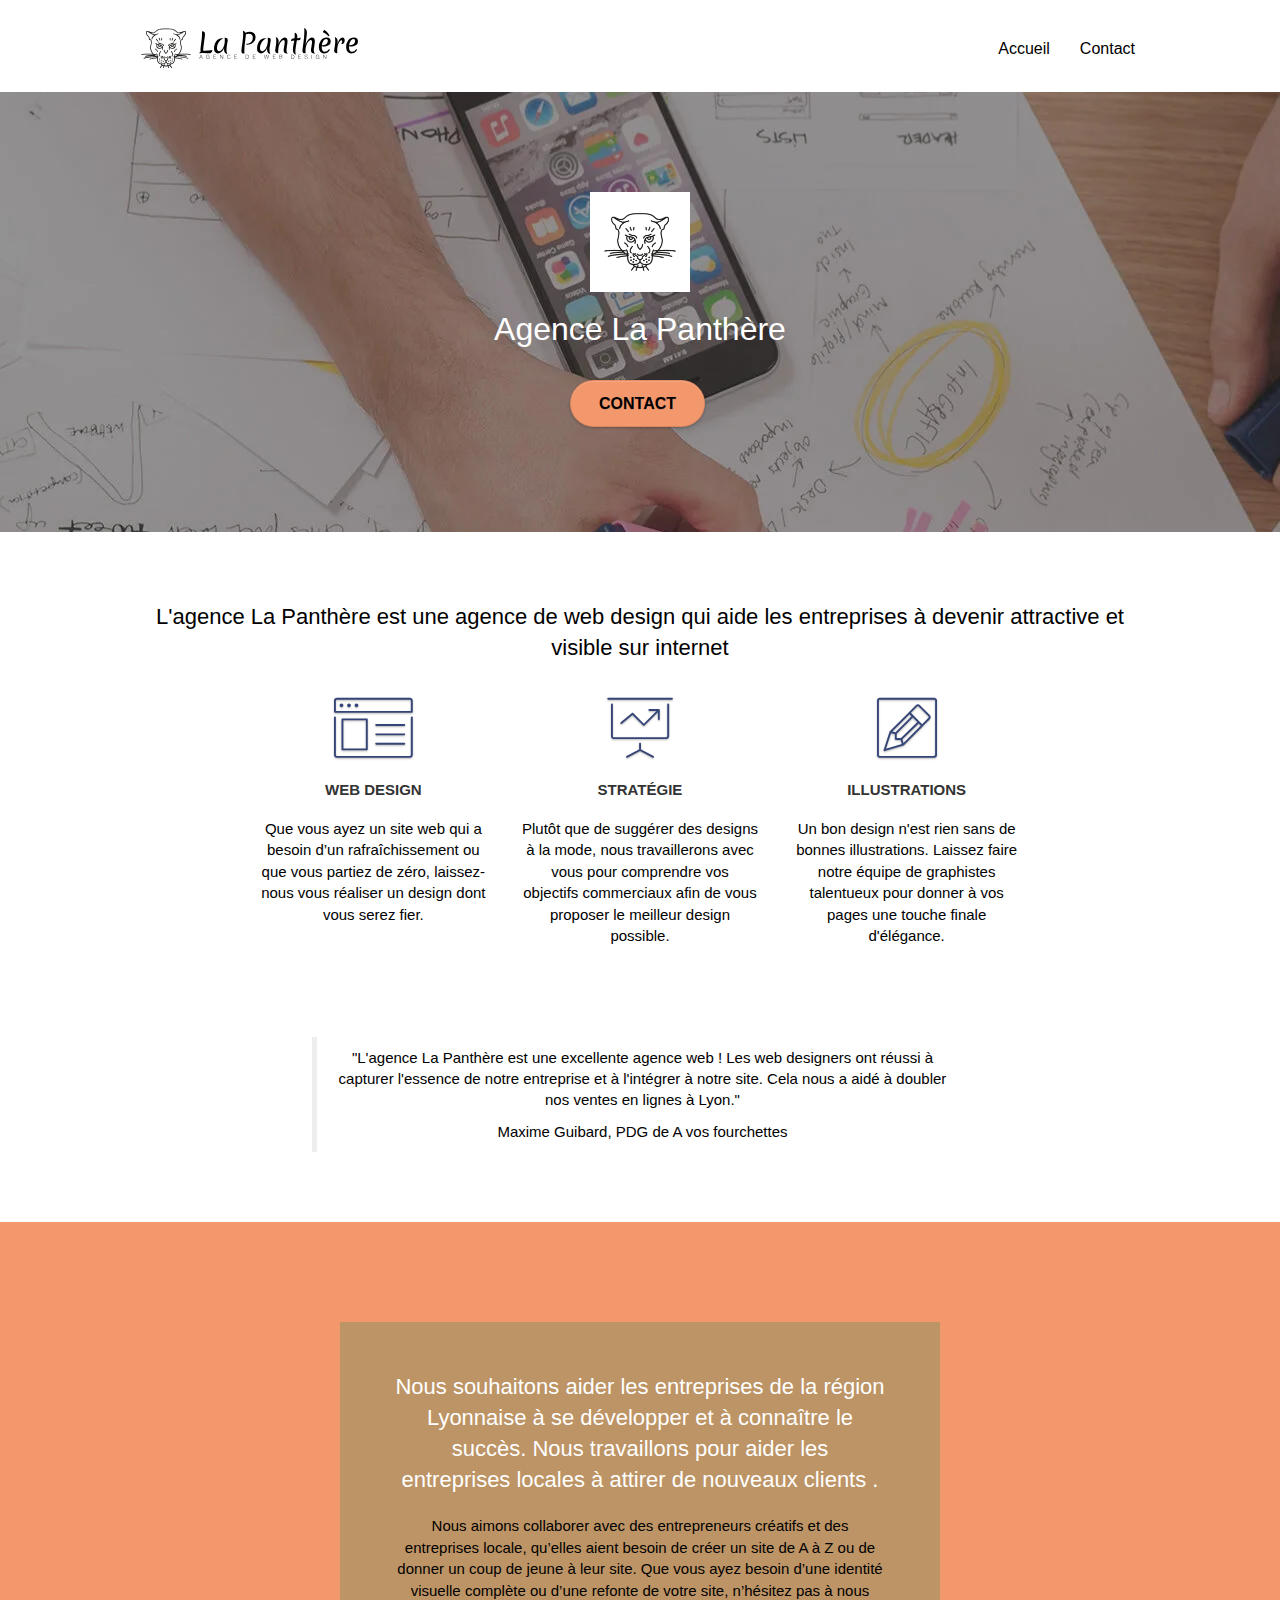
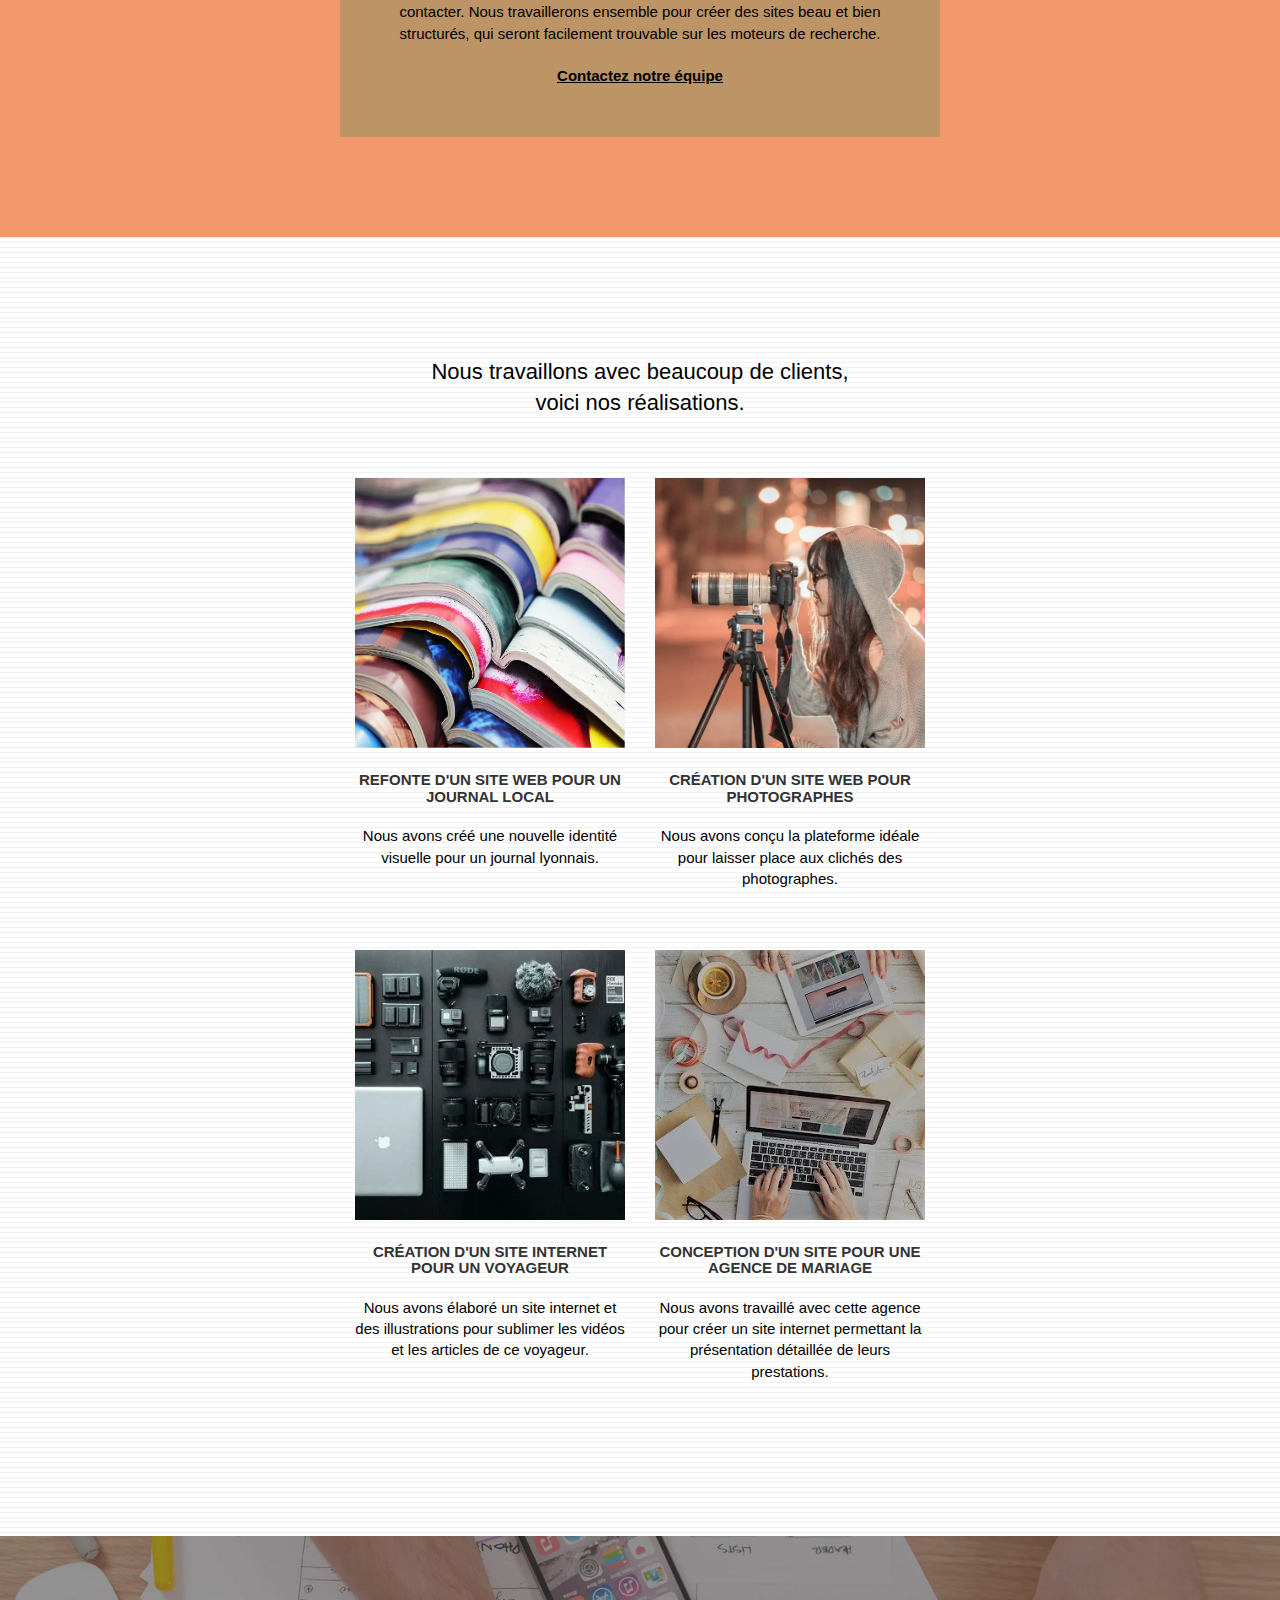
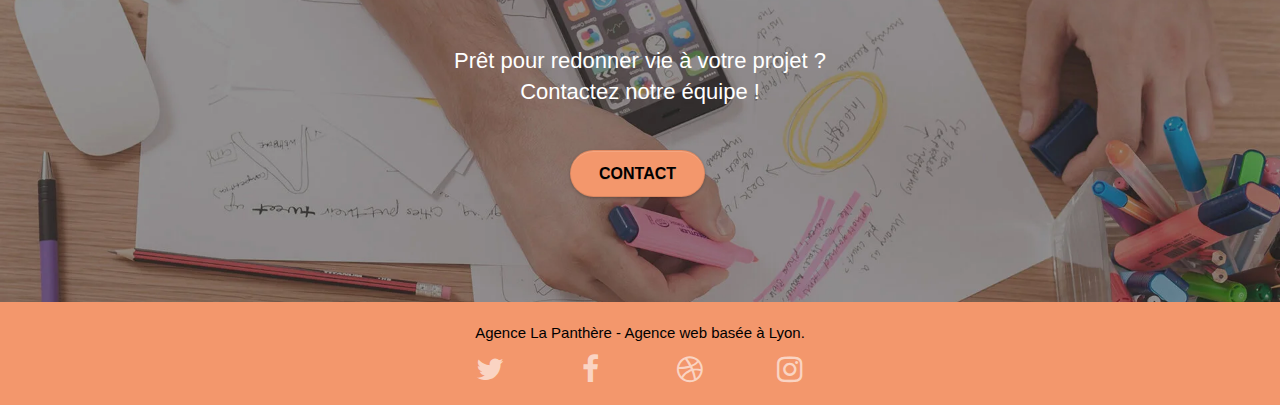
<file: index.html>
<!DOCTYPE html>
<html lang="fr">
  <head>
    <meta charset="utf-8" />
    <meta
      name="description"
      content=" L'agence La Panthère est une agence de web design qui aide les
      entreprises à devenir attractive et visible sur internet"
    />
    <meta
      name="viewport"
      content="width=device-width, initial-scale=1.0, viewport-fit=cover"
    />
    <link rel="shortcut icon" type="image/png" href="favicon.jpg" />

    <link rel="stylesheet" type="text/css" href="./css/bootstrap.min.css" />
    <link rel="stylesheet" type="text/css" href="style.css" />
    <link rel="stylesheet" type="text/css" href="./css/font-awesome.min.css" />
    <link rel="stylesheet" type="text/css" href="./css/et-line.min.css" />

    <script src="./js/jquery-2.1.0.min.js"></script>
    <script src="./js/bootstrap.min.js"></script>
    <script src="./js/blocs.min.js"></script>
    <script src="./js/gmaps.min.js" defer></script>
    <script src="./js/jquery.touchSwipe.min.js" defer></script>
    <script src="./js/formHandler.min.js" defer></script>
    <script src="./js/jqBootstrapValidation.min.js" defer></script>

    <title>La Panthère</title>
  </head>
  <body class="page-container">
    <!-- Principal conteneur -->
    <!-- bloc-0 -->
    <header class="bloc bgc-white l-bloc" id="bloc-0">
      <div class="container bloc-sm">
        <nav class="navbar row">
          <div class="navbar-header">
            <a class="navbar-brand" href="index.html"
              ><img
                src="img/agence-la-panthere-monochrome.svg"
                alt="logo noir et blanc La Panthère"
                style="height: 40px; width: auto"
            /></a>
            <button
              id="nav-toggle"
              type="button"
              class="ui-navbar-toggle navbar-toggle"
              data-toggle="collapse"
              data-target=".navbar-1"
            >
              <span class="sr-only">Toggle navigation</span
              ><span class="icon-bar"></span><span class="icon-bar"></span
              ><span class="icon-bar"></span>
            </button>
          </div>
          <div class="collapse navbar-collapse navbar-1 special-dropdown-nav">
            <ul class="site-navigation nav navbar-nav">
              <li>
                <a href="index.html">Accueil</a>
              </li>
              <li>
                <a href="contact.html">Contact</a>
              </li>
            </ul>
          </div>
        </nav>
      </div>
    </header>
    <!-- bloc-0 END -->

    <!-- bloc-1-presentation -->
    <div
      class="bloc bgc-dark-slate-blue bg-banniere d-bloc bg-t-edge bloc-bg-texture texture-paper b-parallax"
      id="bloc-1-hero"
    >
      <div class="container bloc-lg">
        <div class="row tight-width-whitespace">
          <div class="col-sm-12">
            <img
              src="img/logo.jpg"
              class="center-block image-resize-mode"
              width="100"
              alt="logo La Panthère"
            />
            <h1 class="text-center hero-bloc-text tc-white">
              Agence La Panthère
            </h1>
            <div class="text-center">
              <a
                href="contact.html"
                class="btn btn-lg btn-clean btn-rd cta-hero btn-atomic-tangerine"
                id="cta-hero"
                >Contact</a
              >
            </div>
          </div>
        </div>
      </div>
    </div>
    <!-- bloc-1-presentation END -->

    <!-- bloc-2-services -->
    <div class="bloc bgc-white l-bloc" id="bloc-2-services">
      <div class="container bloc-md">
        <div class="row">
          <div class="col-sm-12 text-center">
            <h2>
              L'agence La Panthère est une agence de web design qui aide les
              entreprises à devenir attractive et visible sur internet
            </h2>
          </div>
        </div>
        <div class="row voffset-lg med-width-whitespace">
          <div class="col-sm-4">
            <div class="text-center">
              <span
                class="et-icon-browser sm-shadow icon-dark-slate-blue icons icon-lg"
              ></span>
            </div>
            <h3 class="mg-md text-center">Web design</h3>
            <p class="text-center">
              Que vous ayez un site web qui a besoin d&rsquo;un rafraîchissement
              ou que vous partiez de zéro, laissez-nous vous réaliser un design
              dont vous serez fier.
            </p>
          </div>
          <div class="col-sm-4">
            <div class="text-center">
              <span
                class="et-icon-presentation sm-shadow icon-dark-slate-blue icons icon-lg"
              ></span>
            </div>
            <h3 class="mg-md text-center">Stratégie</h3>
            <p class="text-center">
              Plutôt que de suggérer des designs à la mode, nous travaillerons
              avec vous pour comprendre vos objectifs commerciaux afin de vous
              proposer le meilleur design possible.<br />
            </p>
          </div>
          <div class="col-sm-4">
            <div class="text-center">
              <span
                class="et-icon-edit sm-shadow icon-dark-slate-blue icons icon-lg"
              ></span>
            </div>
            <h3 class="mg-md text-center">Illustrations</h3>
            <p class="text-center">
              Un bon design n'est rien sans de bonnes illustrations. Laissez
              faire notre équipe de graphistes talentueux pour donner à vos
              pages une touche finale d'élégance.
            </p>
          </div>
        </div>
        <div class="row voffset-lg voffset">
          <div class="col-xs-12 col-md-8 col-md-offset-2 text-center">
            <blockquote>
              <p>
                "L'agence La Panthère est une excellente agence web ! Les web
                designers ont réussi à capturer l'essence de notre entreprise et
                à l'intégrer à notre site. Cela nous a aidé à doubler nos ventes
                en lignes à Lyon."
              </p>
              <p>Maxime Guibard, PDG de A vos fourchettes</p>
            </blockquote>
          </div>
        </div>
      </div>
    </div>
    <!-- bloc-2-services END -->

    <!-- bloc-3-what-i-do -->
    <div
      class="bloc tc-white bgc-atomic-tangerine bg-presentation d-bloc bloc-bg-texture texture-paper b-parallax"
      id="bloc-3-what-i-do"
    >
      <div class="container bloc-lg">
        <div class="row tight-width-whitespace black-background">
          <div class="col-sm-12">
            <h2 class="mg-md text-center tc-white">
              Nous souhaitons aider les entreprises de la région Lyonnaise à se
              développer et à connaître le succès. Nous travaillons pour aider
              les entreprises locales à attirer de nouveaux clients .<br />
            </h2>
            <p class="text-center white">
              Nous aimons collaborer avec des entrepreneurs créatifs et des
              entreprises locale, qu’elles aient besoin de créer un site de A à
              Z ou de donner un coup de jeune à leur site. Que vous ayez besoin
              d’une identité visuelle complète ou d’une refonte de votre site,
              n’hésitez pas à nous contacter. Nous travaillerons ensemble pour
              créer des sites beau et bien structurés, qui seront facilement
              trouvable sur les moteurs de recherche.
              <br /><br /><a class="ltc-white bold-link" href="contact.html"
                >Contactez notre équipe</a
              ><br />
            </p>
          </div>
        </div>
      </div>
    </div>
    <!-- bloc-3-what-i-do END -->

    <!-- bloc-4-portfolio -->
    <div
      class="bloc bgc-white bg-lines-h2-bg bg-repeat l-bloc"
      id="bloc-4-portfolio"
    >
      <div class="container bloc-lg">
        <div class="row">
          <div class="col-sm-12 text-center">
            <h2>
              Nous travaillons avec beaucoup de clients, <br />voici nos
              réalisations.
            </h2>
          </div>
        </div>
        <div class="row tight-width-whitespace portfolio-row">
          <div class="col-sm-6">
            <a
              href="#"
              data-lightbox="img/1.webp"
              data-gallery-id="gallery-1"
              data-caption="Refonte d'un site web pour un journal local"
              data-frame="snapshot-lb"
              ><img
                src="img/1.webp"
                alt="refonte site web d'un journal"
                class="img-responsive portfolio-thumb"
            /></a>
            <h3 class="mg-md text-center">
              Refonte d'un site web pour un journal local
            </h3>
            <p class="text-center">
              Nous avons créé une nouvelle identité visuelle pour un journal
              lyonnais.
            </p>
          </div>
          <div class="col-sm-6">
            <a
              href="#"
              data-lightbox="img/2.webp"
              data-gallery-id="gallery-1"
              data-caption="Création d'un site web pour photographes"
              data-frame="snapshot-lb"
              ><img
                src="img/2.webp"
                class="img-responsive portfolio-thumb"
                alt="Création d'un site web pour photographes"
            /></a>
            <h3 class="mg-md text-center">
              Création d'un site web pour photographes
            </h3>
            <p class="text-center">
              Nous avons conçu la plateforme idéale pour laisser place aux
              clichés des photographes.
            </p>
          </div>
        </div>
        <div class="row tight-width-whitespace portfolio-row">
          <div class="col-sm-6">
            <a
              href="#"
              data-lightbox="img/3.webp"
              data-gallery-id="gallery-1"
              data-caption="Création d'un site internet pour un voyageur"
              data-frame="snapshot-lb"
              ><img
                src="img/3.webp"
                class="img-responsive portfolio-thumb"
                alt="Création d'un site web pour voyageur"
            /></a>
            <h3 class="mg-md text-center">
              Création d'un site internet pour un voyageur
            </h3>
            <p class="text-center">
              Nous avons élaboré un site internet et des illustrations pour
              sublimer les vidéos et les articles de ce voyageur.
            </p>
          </div>
          <div class="col-sm-6">
            <a
              href="#"
              data-lightbox="img/4.webp"
              data-gallery-id="gallery-1"
              data-caption="Conception d'un site pour une agence de mariage"
              data-frame="snapshot-lb"
              ><img
                src="img/4.webp"
                class="img-responsive portfolio-thumb"
                alt="Création d'un site web pour agence de mariage"
            /></a>
            <h3 class="mg-md text-center">
              Conception d'un site pour une agence de mariage
            </h3>
            <p class="text-center">
              Nous avons travaillé avec cette agence pour créer un site internet
              permettant la présentation détaillée de leurs prestations.
            </p>
          </div>
        </div>
      </div>
    </div>
    <!-- bloc-4-portfolio END -->

    <!-- bloc-5-cta -->
    <div
      class="bloc bgc-dark-slate-blue bg-banniere d-bloc bloc-bg-texture texture-paper"
      id="bloc-5-cta"
    >
      <div class="container bloc-lg">
        <div class="row">
          <h2 class="mg-md text-center tc-white">
            Prêt pour redonner vie à votre projet ?<br />Contactez notre équipe
            !
          </h2>
          <div class="col-sm-12 text-center">
            <a
              href="contact.html"
              class="btn btn-atomic-tangerine btn-clean btn-rd btn-lg cta-hero"
              >Contact</a
            >
          </div>
        </div>
      </div>
    </div>
    <!-- bloc-5-cta END -->

    <!-- Footer - bloc-8 -->
    <footer class="bloc bgc-atomic-tangerine d-bloc" id="bloc-8">
      <div class="container bloc-sm">
        <div class="row">
          <div class="col-sm-12">
            <p class="text-center white">
              Agence La Panthère - Agence web basée à Lyon.<br />
            </p>
            <div class="row row-no-gutters social">
              <div class="col-sm-3">
                <div class="text-center">
                  <a
                    class="social"
                    aria-label="Twitter"
                    href="http://www.twitter.fr/"
                    ><span class="fa fa-twitter icon-md"></span
                  ></a>
                </div>
              </div>
              <div class="col-sm-3">
                <div class="text-center">
                  <a
                    class="social"
                    aria-label="Facebook"
                    href="https://fr-fr.facebook.com"
                    ><span class="fa fa-facebook icon-md"></span
                  ></a>
                </div>
              </div>
              <div class="col-sm-3">
                <div class="text-center">
                  <a
                    class="social"
                    aria-label="Dribble"
                    href="https://dribble.com"
                    ><span class="fa fa-dribbble icon-md"></span
                  ></a>
                </div>
              </div>
              <div class="col-sm-3">
                <div class="text-center">
                  <a
                    class="social"
                    aria-label="Instagram"
                    href="https://www.instagram.com"
                    ><span class="fa fa-instagram icon-md"></span
                  ></a>
                </div>
              </div>
            </div>
          </div>
        </div>
      </div>
    </footer>
    <!-- Footer - bloc-8 END -->
    <!-- Principal conteneur END -->
  </body>
</html>
</file>
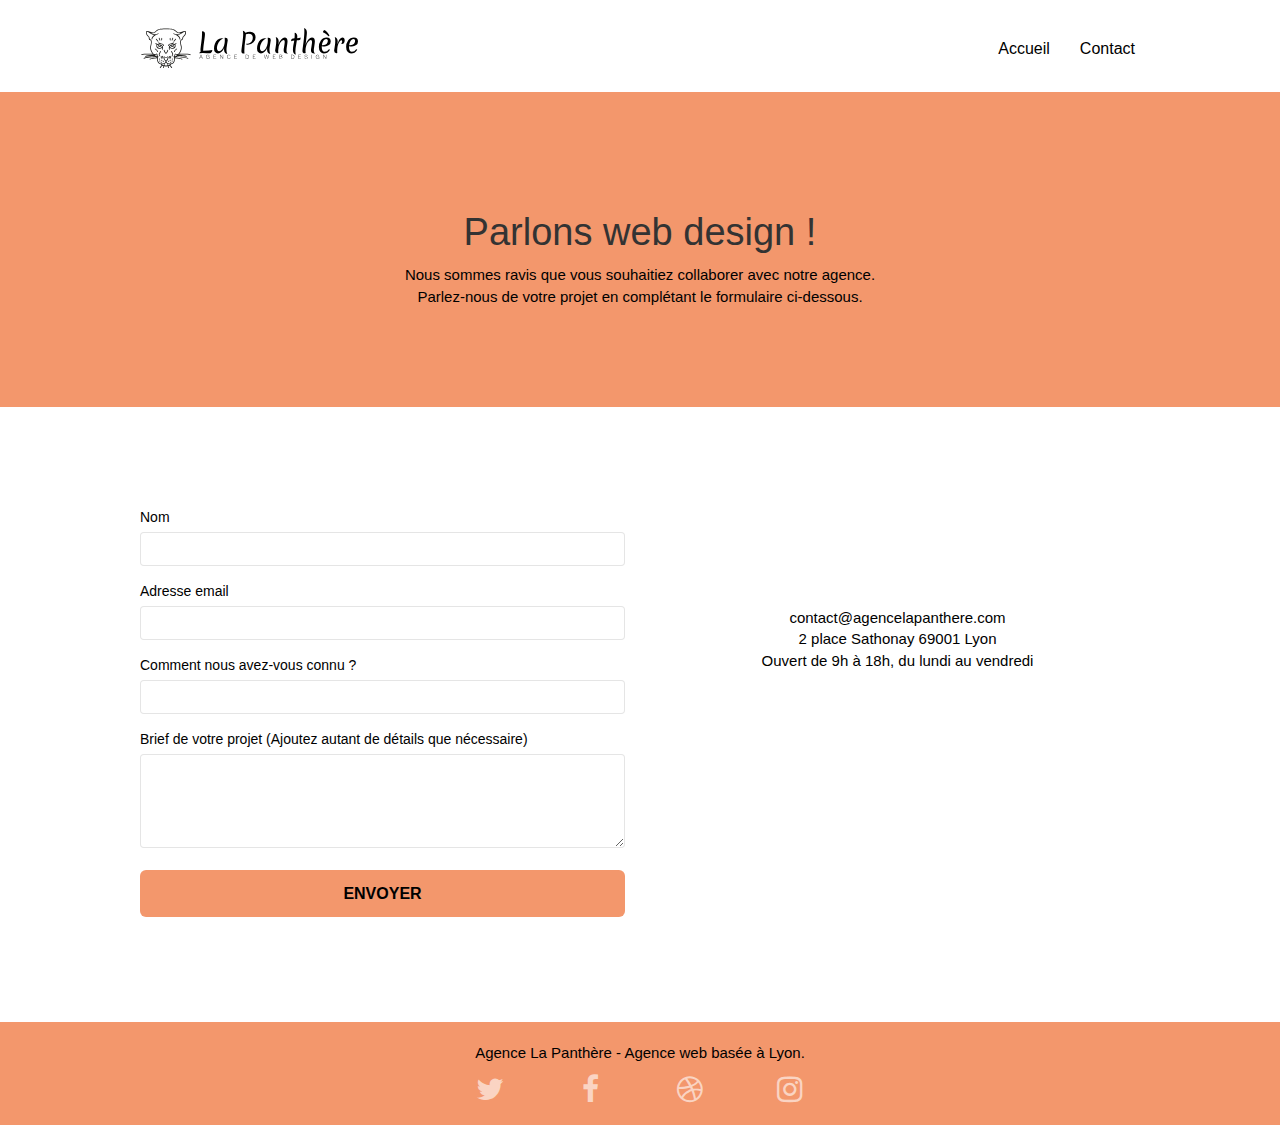
<file: contact.html>
<!DOCTYPE html>
<html lang="fr">
  <head>
    <meta charset="utf-8" />
    <meta
      name="description"
      content="L'agence de Web design La Panthère proposent des services aux entreprises Lyonnaise qui souhaitent attirer de nouveaux clients ! De la création ou au rafraîchissement de votre site, nos équipes travaillent sur l'amélioration stratégique et graphique."
    />
    <meta
      name="viewport"
      content="width=device-width, initial-scale=1.0, viewport-fit=cover"
    />
    <meta name="robots" content="index, follow" />
    <meta
      name="google-site-verification"
      content="jbRFGldnosW0eTDgiHpIsHK2_iM43ciDI3cSMmr0Wmc"
    />

    <link rel="shortcut icon" type="image/png" href="favicon.jpg" />

    <!-- modification href retrait "min"-->
    <link rel="stylesheet" type="text/css" href="./css/bootstrap.min.css" />
    <link rel="stylesheet" type="text/css" href="style.css" />
    <link rel="stylesheet" type="text/css" href="./css/font-awesome.min.css" />
    <link rel="stylesheet" type="text/css" href="./css/et-line.min.css" />

    <title>Contact - L'agence La Panthère</title>
  </head>

  <body>
    <!-- Principal conteneur -->
    <div class="page-container">
      <!-- bloc-0 -->
      <div class="bloc bgc-white l-bloc" id="bloc-0">
        <div class="container bloc-sm">
          <nav class="navbar row">
            <div class="navbar-header">
              <a class="navbar-brand" href="index.html"
                ><img
                  src="img/agence-la-panthere-monochrome.svg"
                  alt="logo noir et blanc agence La Panthère "
                  height="40"
              /></a>
              <button
                id="nav-toggle"
                type="button"
                class="ui-navbar-toggle navbar-toggle"
                data-toggle="collapse"
                data-target=".navbar-1"
              >
                <span class="sr-only">Toggle navigation</span
                ><span class="icon-bar"></span><span class="icon-bar"></span
                ><span class="icon-bar"></span>
              </button>
            </div>
            <div class="collapse navbar-collapse navbar-1 special-dropdown-nav">
              <ul class="site-navigation nav navbar-nav">
                <li>
                  <a href="index.html">Accueil</a>
                </li>
                <li>
                  <a href="page2.html">Contact</a>
                </li>
              </ul>
            </div>
          </nav>
        </div>
      </div>
      <!-- bloc-0 END -->

      <!-- bloc-6 -->
      <div
        class="bloc bg-repeat bgc-atomic-tangerine d-bloc bloc-bg-texture"
        id="bloc-6"
      >
        <div class="container bloc-lg">
          <div class="row">
            <div class="col-sm-12">
              <h1 class="text-center hero-bloc-text">Parlons web design !</h1>
              <p class="text-center mg-lg tight-width-whitespace">
                Nous sommes ravis que vous souhaitiez collaborer avec notre
                agence.<br />
                Parlez-nous de votre projet en complétant le formulaire
                ci-dessous.
              </p>
            </div>
          </div>
        </div>
      </div>
      <!-- bloc-6 END -->

      <!-- bloc-7 -->
      <div class="bloc bgc-white l-bloc" id="bloc-7">
        <div class="container bloc-lg">
          <div class="row">
            <div class="col-sm-6">
              <form id="form_1">
                <div class="form-group">
                  <label for="name"> Nom </label>
                  <input id="name" class="form-control" required />
                </div>
                <div class="form-group">
                  <label for="email"> Adresse email </label>
                  <input
                    id="email"
                    class="form-control"
                    type="email"
                    required
                  />
                </div>
                <div class="form-group">
                  <label for="input_504">
                    Comment nous avez-vous connu ?
                  </label>
                  <input
                    class="form-control"
                    type="email"
                    required
                    id="input_504"
                  />
                </div>
                <div class="form-group">
                  <label for="message">
                    Brief de votre projet (Ajoutez autant de détails que
                    nécessaire)<br /> </label
                  ><textarea
                    id="message"
                    class="form-control"
                    rows="4"
                    cols="50"
                    required
                  ></textarea>
                </div>
                <button
                  class="bloc-button btn btn-lg btn-block cta-hero btn-atomic-tangerine"
                  type="submit"
                >
                  Envoyer
                </button>
              </form>
            </div>
            <div class="col-sm-6 text-center bloc-lg">
              <p>
                contact@agencelapanthere.com<br />2 place Sathonay 69001 Lyon<br />Ouvert
                de 9h à 18h, du lundi au vendredi<br />
              </p>
            </div>
          </div>
        </div>
      </div>
      <!-- bloc-7 END -->

      <!-- ScrollToTop Button -->
      <a
        role="button"
        class="bloc-button btn btn-d scrollToTop"
        onclick="scrollToTarget('1')"
        ><span class="fa fa-chevron-up"></span
      ></a>
      <!-- ScrollToTop Button END-->

      <!-- Footer - bloc-8 -->
      <div class="bloc bgc-atomic-tangerine d-bloc" id="bloc-8">
        <div class="container bloc-sm">
          <div class="row">
            <div class="col-sm-12">
              <!-- modification retrait white pour modification color contrast -->
              <p class="text-center">
                Agence La Panthère - Agence web basée à Lyon.<br />
              </p>
              <div class="row row-no-gutters social">
                <div class="col-sm-3">
                  <div class="text-center">
                    <a
                      class="social"
                      aria-label="Twitter"
                      href="http://www.twitter.fr/"
                      ><span class="fa fa-twitter icon-md"></span
                    ></a>
                  </div>
                </div>
                <div class="col-sm-3">
                  <div class="text-center">
                    <a
                      class="social"
                      aria-label="Facebook"
                      href="https://fr-fr.facebook.com"
                      ><span class="fa fa-facebook icon-md"></span
                    ></a>
                  </div>
                </div>
                <div class="col-sm-3">
                  <div class="text-center">
                    <a
                      class="social"
                      aria-label="Dribble"
                      href="https://dribble.com"
                      ><span class="fa fa-dribbble icon-md"></span
                    ></a>
                  </div>
                </div>
                <div class="col-sm-3">
                  <div class="text-center">
                    <a
                      class="social"
                      aria-label="Instagram"
                      href="https://www.instagram.com"
                      ><span class="fa fa-instagram icon-md"></span
                    ></a>
                  </div>
                </div>
              </div>
            </div>
          </div>
        </div>
      </div>
      <!-- Footer - bloc-8 END -->
    </div>
    <!-- Principal conteneur END -->

    <script src="./js/jquery-2.1.0.min.js"></script>
    <script src="./js/bootstrap.min.js"></script>
    <script src="./js/blocs.min.js"></script>
    <script src="./js/jquery.touchSwipe.min.js" defer></script>
  </body>
</html>
</file>
<file: style.css>
body {
  margin: 0;
  padding: 0;
  background: #fff;
  overflow-x: hidden;
  -webkit-font-smoothing: antialiased;
  -moz-osx-font-smoothing: grayscale;
}

a,
button {
  transition: all 0.3s ease-in-out;
  outline: none !important;
}

a:hover {
  text-decoration: none;
  cursor: pointer;
}

#page-loading-blocs-notifaction {
  position: fixed;
  top: 0;
  bottom: 0;
  width: 100%;
  z-index: 100000;
  background: #ffffff url("img/pageload-spinner.gif") no-repeat center center;
}

.bloc {
  width: 100%;
  clear: both;
  background: 50% 50% no-repeat;
  padding: 0 50px;
  -webkit-background-size: cover;
  -moz-background-size: cover;
  -o-background-size: cover;
  background-size: cover;
  position: relative;
}

.bloc .container {
  padding-left: 0;
  padding-right: 0;
}

.bloc-lg {
  padding: 100px 50px;
}

.bloc-md {
  padding: 50px;
}

.bloc-sm {
  padding: 20px 50px;
}

.bg-center,
.bg-l-edge,
.bg-r-edge,
.bg-t-edge,
.bg-b-edge,
.bg-tl-edge,
.bg-bl-edge,
.bg-tr-edge,
.bg-br-edge,
.bg-repeat {
  -webkit-background-size: auto !important;
  -moz-background-size: auto !important;
  -o-background-size: auto !important;
  background-size: auto !important;
}

.bg-repeat {
  background: repeat;
}

.bg-t-edge {
  background: top no-repeat;
}

.bloc-bg-texture::before {
  content: "";
  background-size: 2px 2px;
  position: absolute;
  top: 0;
  bottom: 0;
  left: 0;
  right: 0;
}

.texture-paper::before {
  background-size: 280px 280px;
}

.b-parallax {
  background-attachment: fixed;
}

.d-bloc {
  color: rgba(255, 255, 255, 0.7);
}

.d-bloc button:hover {
  color: rgba(255, 255, 255, 0.9);
}

.d-bloc .icon-round,
.d-bloc .icon-square,
.d-bloc .icon-rounded,
.d-bloc .icon-semi-rounded-a,
.d-bloc .icon-semi-rounded-b {
  border-color: rgba(255, 255, 255, 0.9);
}

.d-bloc .divider-h span {
  border-color: rgba(255, 255, 255, 0.2);
}

.d-bloc .a-btn,
.d-bloc .navbar a,
.d-bloc .navbar-brand,
.d-bloc a .icon-sm,
.d-bloc a .icon-md,
.d-bloc a .icon-lg,
.d-bloc a .icon-xl,
.d-bloc h1 a,
.d-bloc h2 a,
.d-bloc h3 a,
.d-bloc h4 a,
.d-bloc h5 a,
.d-bloc h6 a,
.d-bloc p a {
  color: rgba(255, 255, 255, 0.6);
}

.d-bloc .a-btn:hover,
.d-bloc .navbar a:hover,
.d-bloc .navbar-brand:hover,
.d-bloc a:hover .icon-sm,
.d-bloc a:hover .icon-md,
.d-bloc a:hover .icon-lg,
.d-bloc a:hover .icon-xl,
.d-bloc h1 a:hover,
.d-bloc h2 a:hover,
.d-bloc h3 a:hover,
.d-bloc h4 a:hover,
.d-bloc h5 a:hover,
.d-bloc h6 a:hover,
.d-bloc p a:hover {
  color: rgba(255, 255, 255, 1);
}

.d-bloc .navbar-toggle .icon-bar {
  background: rgba(255, 255, 255, 1);
}

.d-bloc .btn-wire,
.d-bloc .btn-wire:hover {
  color: rgba(255, 255, 255, 1);
  border-color: rgba(255, 255, 255, 1);
}

.d-bloc .panel {
  color: rgba(0, 0, 0, 0.5);
}

.d-bloc .panel button:hover {
  color: rgba(0, 0, 0, 0.7);
}

.d-bloc .panel icon {
  border-color: rgba(0, 0, 0, 0.7);
}

.d-bloc .panel .divider-h span {
  border-color: rgba(0, 0, 0, 0.1);
}

.d-bloc .panel .a-btn {
  color: rgba(0, 0, 0, 0.6);
}

.d-bloc .panel .a-btn:hover {
  color: rgba(0, 0, 0, 1);
}

.d-bloc .panel .btn-wire,
.d-bloc .panel .btn-wire:hover {
  color: rgba(0, 0, 0, 0.7);
  border-color: rgba(0, 0, 0, 0.3);
}

.d-bloc .panel,
.l-bloc {
  color: rgba(0, 0, 0, 0.5);
}

.d-bloc .panel button:hover,
.l-bloc button:hover {
  color: rgba(0, 0, 0, 0.7);
}

.l-bloc .icon-round,
.l-bloc .icon-square,
.l-bloc .icon-rounded,
.l-bloc .icon-semi-rounded-a,
.l-bloc .icon-semi-rounded-b {
  border-color: rgba(0, 0, 0, 0.7);
}

.d-bloc .panel .divider-h span,
.l-bloc .divider-h span {
  border-color: rgba(0, 0, 0, 0.1);
}

.d-bloc .panel .a-btn,
.l-bloc .a-btn,
.l-bloc .navbar a,
.l-bloc .navbar-brand,
.l-bloc a .icon-sm,
.l-bloc a .icon-md,
.l-bloc a .icon-lg,
.l-bloc a .icon-xl,
.l-bloc h1 a,
.l-bloc h2 a,
.l-bloc h3 a,
.l-bloc h4 a,
.l-bloc h5 a,
.l-bloc h6 a,
.l-bloc p a {
  color: rgba(0, 0, 0, 0.6);
}

.d-bloc .panel .a-btn:hover,
.l-bloc .a-btn:hover,
.l-bloc .navbar a:hover,
.l-bloc .navbar-brand:hover,
.l-bloc a:hover .icon-sm,
.l-bloc a:hover .icon-md,
.l-bloc a:hover .icon-lg,
.l-bloc a:hover .icon-xl,
.l-bloc h1 a:hover,
.l-bloc h2 a:hover,
.l-bloc h3 a:hover,
.l-bloc h4 a:hover,
.l-bloc h5 a:hover,
.l-bloc h6 a:hover,
.l-bloc p a:hover {
  color: rgba(0, 0, 0, 1);
}

.l-bloc .navbar-toggle .icon-bar {
  color: rgba(0, 0, 0, 0.6);
}

.d-bloc .panel .btn-wire,
.d-bloc .panel .btn-wire:hover,
.l-bloc .btn-wire,
.l-bloc .btn-wire:hover {
  color: rgba(0, 0, 0, 0.7);
  border-color: rgba(0, 0, 0, 0.3);
}

.voffset {
  margin-top: 30px;
}

.voffset-lg {
  margin-top: 80px;
}

.row-no-gutters {
  margin-right: 0;
  margin-left: 0;
}

.row.row-no-gutters > [class^="col-"],
.row.row-no-gutters > [class*=" col-"] {
  padding-right: 0;
  padding-left: 0;
}

#bloc-1-hero h1 {
  font-size: 32px;
}

.navbar {
  margin-bottom: 0;
  z-index: 1;
}

.navbar-brand {
  height: auto;
  padding: 3px 15px;
  font-size: 25px;
  font-weight: normal;
  font-weight: 600;
  line-height: 44px;
}

.navbar-brand img {
  max-height: 200px;
  margin: 0 5px 0 0;
  display: inline;
}

.navbar-brand img[src$="svg"] {
  min-width: 100px;
}

.nav-center .navbar-brand img {
  margin: 0;
}

.navbar .nav {
  padding-top: 2px;
  margin-right: -16px;
  float: right;
  z-index: 1;
}

.nav > li {
  float: left;
  margin-top: 4px;
  font-size: 16px;
}

.navbar-nav .open .dropdown-menu > li > a {
  text-align: inherit;
}
.nav > li a:focus 
.nav > li a:hover {
  background: transparent;
  border: 1px solid black;
}


.navbar-toggle {
  margin: 10px 10px 0 0;
  border: 0px;
}

.navbar-toggle:hover {
  background: transparent !important;
}

.navbar-toggle .icon-bar {
  background-color: rgba(0, 0, 0, 0.5);
  width: 26px;
}

.nav-invert .navbar .nav {
  float: left;
}

.nav-invert .navbar-header,
.nav-invert .navbar-brand {
  float: right;
  position: relative;
  z-index: 2;
}

@media screen and (min-width: 768px) {
  .site-navigation {
    position: absolute;
    top: 50%;
    right: 20px;
    transform: translate(0, -50%);
    -webkit-transform: translateY(-50%);
  }
  .nav > li .dropdown-menu a,
  .nav > li .dropdown-menu a:hover {
    color: #484848;
  }
  .nav-invert .site-navigation {
    left: 0;
    right: 0;
  }
  .nav-center {
    text-align: center;
  }
  .nav-center .navbar-header {
    width: 100%;
  }
  .nav-center .navbar-header,
  .nav-center .navbar-brand,
  .nav-center .nav > li {
    float: none;
    display: inline-block;
  }
  .nav-center .site-navigation {
    position: relative;
    width: 100%;
    right: 0;
    margin-right: 0px;
    margin-top: 20px;
  }
  .nav-center.mini-nav .navbar-toggle {
    float: none;
    margin: 10px auto 0;
  }
}

.nav > li > .dropdown a {
  background: none !important;
  display: block;
  padding: 14px 15px;
}

nav .caret {
  margin: 0 5px;
}

.dropdown-menu .dropdown-menu {
  top: -8px;
  left: 100%;
}

.dropdown-menu .dropmenu-flow-right {
  top: 100%;
  left: 0;
  margin-left: -1px;
  border-top-left-radius: 0;
  border-top-right-radius: 0;
}

.dropdown-menu .dropdown span {
  border: 4px solid black;
  border-top-color: transparent;
  border-right-color: transparent;
  border-bottom-color: transparent;
  margin: 6px -5px 0 0 !important;
  float: right;
}

.mg-md {
  margin-top: 10px;
  margin-bottom: 20px;
}

.mg-lg {
  margin-top: 10px;
  margin-bottom: 40px;
}

.btn {
  margin: 0 5px 5px 0;
}

.btn.pull-right {
  margin: 0 0 5px 5px;
}

.btn-d,
.btn-d:hover,
.btn-d:focus {
  color: #fff;
  background: rgba(0, 0, 0, 0.3);
  border: solid 1px black;
}

button {
  outline: none !important;
}

.btn-rd {
  border-radius: 40px;
}

.btn-clean {
  border: 1px solid rgba(0, 0, 0, 0.08);
  border-bottom-color: rgba(0, 0, 0, 0.1);
  text-shadow: 0 1px 0 rgba(0, 0, 1, 0.1);
  box-shadow: 0 1px 3px rgba(0, 0, 1, 0.25),
    inset 0 1px 0 0 rgba(255, 255, 255, 0.15);
}

.icon-md {
  font-size: 30px !important;
}

.icon-lg {
  font-size: 60px !important;
}

.sm-shadow {
  text-shadow: 0 1px 2px rgba(0, 0, 0, 0.3);
}

.panel-sq,
.panel-sq .panel-heading,
.panel-sq .panel-footer {
  border-radius: 0;
}

.panel-rd {
  border-radius: 30px;
}

.panel-rd .panel-heading {
  border-radius: 29px 29px 0 0;
}

.panel-rd .panel-footer {
  border-radius: 0 0 29px 29px;
}

.form-control {
  border-color: rgba(0, 0, 0, 0.1);
  box-shadow: none;
}

.scrollToTop {
  width: 40px;
  height: 40px;
  position: fixed;
  bottom: 20px;
  right: 20px;
  opacity: 0;
  z-index: 500;
  transition: all 0.3s ease-in-out;
}

.scrollToTop span {
  margin-top: 6px;
}

.showScrollTop {
  font-size: 14px;
  opacity: 1;
}

a[data-lightbox] {
  position: relative;
  display: block;
  text-align: center;
}

a[data-lightbox]:hover::before {
  content: "+";
  font-family: "HelveticaNeue-Light", "Helvetica Neue Light", "Helvetica Neue",
    Helvetica, Arial;
  font-size: 32px;
  width: 50px;
  height: 50px;
  margin-left: -25px;
  border-radius: 50%;
  background: rgba(0, 0, 0, 0.6);
  color: #fff;
  font-weight: 100;
  z-index: 1;
  position: absolute;
  top: 50%;
  transform: translateY(-50%);
  -webkit-transform: translateY(-50%);
}

a[data-lightbox]:hover img {
  opacity: 0.6;
  -webkit-animation-fill-mode: none;
  animation-fill-mode: none;
}

#lightbox-modal {
  display: flex;
  align-items: center;
}

#lightbox-modal .modal-dialog {
  width: 90%;
  max-width: 900px;
  margin: 0 auto 0;
}

#lightbox-modal .modal-dialog img {
  max-height: 90vh;
  margin: 0 auto;
}

.lightbox-caption {
  padding: 20px;
  color: #fff;
  background: rgba(0, 0, 0, 0.5);
  position: absolute;
  left: 15px;
  right: 15px;
  bottom: 5px;
}

.close-lightbox {
  color: #fff;
  font-size: 30px;
  position: absolute;
  top: 20px;
  right: 20px;
  z-index: 20;
  background: rgba(0, 0, 0, 0.5);
  border: none;
  line-height: 30px;
  padding: 0 9px 5px;
  opacity: 0.3;
}

.close-lightbox:hover,
.next-lightbox:hover,
.prev-lightbox:hover {
  opacity: 1;
  color: #fff;
}

.next-lightbox,
.prev-lightbox {
  font-size: 20px;
  color: rgba(255, 255, 255, 0.9);
  background: rgba(0, 0, 0, 0.5);
  transition: all 0.2s ease-in-out;
  position: absolute;
  top: 45%;
  z-index: 1;
  opacity: 0.4;
}

.next-lightbox {
  padding: 6px 8px 1px 13px;
  right: 25px;
}

.prev-lightbox {
  padding: 6px 13px 1px 10px;
  left: 25px;
}

.snapshot-lb .modal-body {
  padding-bottom: 45px;
}

.snapshot-lb .lightbox-caption {
  padding: 0;
  color: rgba(0, 0, 0, 0.5);
  background: none;
}

h1,
h2,
h3,
h4,
h5,
h6,
p,
label,
.btn,
a {
  font-family: "helvetica";
  font-weight: 400;
  color: black !important;
}

.container {
  max-width: 1000px;
}

.hero-bloc-text {
  font-size: 38px;
}

.hero-bloc-text-sub {
  font-size: 36px;
}

.statement-bloc-text {
  line-height: 26px;
  font-style: italic;
  font-size: 20px;
  text-align: center;
  font-weight: lighter;
  max-width: 520px;
  margin: auto auto auto auto;
}

p {
  font-size: 15px;
}

.tight-width-whitespace {
  max-width: 600px;
  margin: auto auto auto auto;
}

.h1 {
  font-size: 20px;
  font-family: "Open Sans";
}

.cta-hero {
  margin-top: 22px;
  color: #ffffff !important;
  text-transform: uppercase;
  padding: 12px 28px 12px 28px;
  font-size: 16px;
  font-weight: 700;
}

.social {
  max-width: 400px;
  margin: auto auto auto auto;
}

h2 {
  font-size: 22px;
  line-height: 1.4em;
}

h3 {
  font-size: 15px;
  text-transform: uppercase;
  font-weight: 700;
  color: #333333 !important;
}

.med-width-whitespace {
  max-width: 800px;
  margin: auto auto auto auto;
  box-shadow: 0px 0px 0px #000000;
}

h1 {
  color: #333333 !important;
}

h4 {
  color: #333333 !important;
}

.icons {
  margin-bottom: 14px;
  margin-top: 24px;
}

.portfolio-thumb {
  margin-bottom: 24px;
  width: 100%;
}

.portfolio-row {
  margin-bottom: 44px;
  margin-top: 50px;
}

.avatar {
  box-shadow: 0px 4px 9px rgba(0, 0, 0, 0.3);
}

.black-background {
  background-color: rgba(165, 147, 99, 0.7);
  padding: 40px 40px 40px 40px;
}

.bold-link {
  font-weight: 900;
  text-decoration: underline !important;
}

.bgc-white {
  background-color: #ffffff;
}

.bgc-dark-slate-blue {
  background-color: #364577;
}

.bgc-atomic-tangerine {
  background-color: #f3976c;
}

.tc-white {
  color: white !important;
}

.btn-atomic-tangerine {
  background: #f3976c;
  color: black !important;
}

.btn-atomic-tangerine:hover {
  background: #c27956 !important;
  color: black !important;
}

.ltc-white {
  color: black !important;
}

.ltc-white:hover {
  color: #cccccc !important;
}

.ltc-atomic-tangerine {
  color: #f3976c !important;
}

.ltc-atomic-tangerine:hover {
  color: #c27956 !important;
}

.icon-dark-slate-blue {
  color: #364577 !important;
  border-color: #364577 !important;
}

.bg-dots-bg {
  background-image: url("img/dots-bg.png");
}

.bg-lines-h2-bg {
  background-image: url("img/lines-h2-bg.png");
}

.bg-banniere {
  background-image: url("img/agence-la-panthere.webp");
}

.bg-presentation {
  background-image: url("img/image-de-presentation.webp");
}

@media (max-width: 1024px) {
  .bloc {
    padding-left: 20px;
    padding-right: 20px;
  }
  .bloc.full-width-bloc,
  .bloc-tile-2.full-width-bloc .container,
  .bloc-tile-3.full-width-bloc .container,
  .bloc-tile-4.full-width-bloc .container {
    padding-left: 0;
    padding-right: 0;
  }
}

@media screen and (max-width: 992px) and (min-width: 768px) {
  .navbar .nav {
    max-width: 80%;
  }
  .nav-center.navbar .nav {
    max-width: 100%;
  }
}

@media only screen and (min-width: 768px) and (max-width: 1024px) and (orientation: landscape) {
  .b-parallax {
    background-attachment: scroll;
  }
}

@media only screen and (min-width: 1024px) and (max-width: 1366px) and (-webkit-min-device-pixel-ratio: 1.5) {
  .b-parallax {
    background-attachment: scroll;
  }
}

@media screen and (max-width: 991px) {
  .container {
    width: 100%;
  }
  .b-parallax {
    background-attachment: scroll;
  }
  .page-container,
  #hero-bloc {
    overflow-x: hidden;
    position: relative;
  }

  .bloc-group,
  .bloc-group .bloc {
    display: block;
    width: 100%;
  }
  .bloc-fill-screen .fill-bloc-top-edge,
  .bloc-fill-screen .fill-bloc-bottom-edge {
    padding: 0 20px;
  }
}

@media (max-width: 767px) {
  .page-container {
    overflow-x: hidden;
    position: relative;
  }
  h1,
  h2,
  h3,
  h4,
  h5,
  h6,
  p,
  #disqus_thread {
    padding-left: 10px !important;
    padding-right: 10px !important;
  }
  .b-parallax {
    background-attachment: scroll;
  }
  .navbar .nav {
    padding-top: 0;
    border-top: 1px solid rgba(0, 0, 0, 0.2);
    float: none !important;
  }
  .navbar.row {
    margin-left: 0;
    margin-right: 0;
  }
  .site-navigation {
    position: inherit;
    transform: none;
    -webkit-transform: none;
    -ms-transform: none;
  }
  .nav > li {
    margin-top: 0;
    border-bottom: 1px solid rgba(0, 0, 0, 0.1);
    background: rgba(0, 0, 0, 0.05);
    text-align: left;
    padding-left: 15px;
    width: 100%;
  }
  .nav > li:hover {
    background: rgba(0, 0, 0, 0.08);
  }
  .dropdown .dropdown a .caret {
    float: none;
    margin: 5px 0 0 10px !important;
    border: 4px solid black;
    border-bottom-color: transparent;
    border-right-color: transparent;
    border-left-color: transparent;
  }
  #hero-bloc .navbar .nav {
    background: rgba(0, 0, 0, 0.8);
  }
  #hero-bloc .navbar .nav a {
    color: rgba(255, 255, 255, 0.6);
  }
  .hero {
    padding: 50px 0;
  }
  .hero-nav {
    left: -1px;
    right: -1px;
  }
  .navbar-collapse {
    padding: 0;
    overflow-x: hidden;
    -webkit-box-shadow: none;
    box-shadow: none;
  }
  .navbar-brand img {
    max-height: 40px;
    width: auto;
  }
  .nav-invert .navbar-header {
    float: none;
    width: 100%;
  }
  .nav-invert .navbar-toggle {
    float: left;
    margin-left: 10px;
  }
  .bloc {
    padding-left: 0;
    padding-right: 0;
  }
  .bloc-xxl,
  .bloc-xl,
  .bloc-lg {
    padding: 40px 0;
  }
  .bloc-sm,
  .bloc-md {
    padding-left: 0;
    padding-right: 0;
  }
  .bloc-tile-2 .container,
  .bloc-tile-3 .container,
  .bloc-tile-4 .container,
  .bloc-fill-screen .fill-bloc-top-edge,
  .bloc-fill-screen .fill-bloc-bottom-edge {
    padding-left: 0;
    padding-right: 0;
  }
  .a-block {
    padding: 0 10px;
  }
  .btn-dwn {
    display: none;
  }
  .voffset {
    margin-top: 5px;
  }
  .voffset-md {
    margin-top: 20px;
  }
  .voffset-lg {
    margin-top: 30px;
  }
  form {
    padding: 5px;
  }
  .close-lightbox {
    display: inline-block;
  }
  .blocsapp-device-iphone5 {
    background-size: 216px 425px;
    padding-top: 60px;
    width: 216px;
    height: 425px;
  }
  .blocsapp-device-iphone5 img {
    width: 180px;
    height: 320px;
  }
}

@media (max-width: 400px) {
  .bloc {
    padding-left: 0;
    padding-right: 0;
  }
}
@media (max-width: 767px) {
  .bloc-mob-center-text {
    text-align: center;
  }
}
</file>
